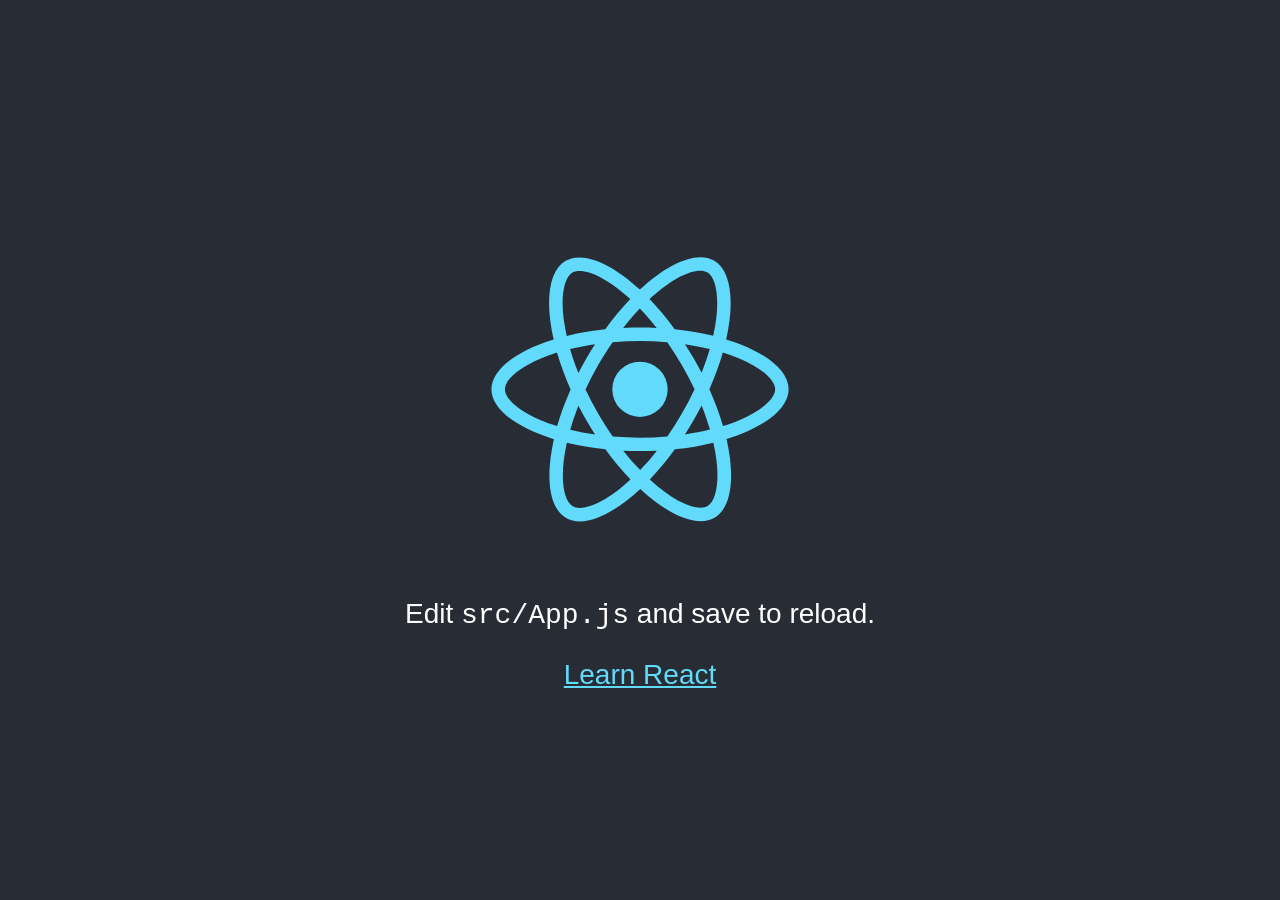
<file: index.html>
<!doctype html><html lang="en"><head><meta charset="utf-8"/><link rel="icon" href="/favicon.ico"/><meta name="viewport" content="width=device-width,initial-scale=1"/><meta name="theme-color" content="#000000"/><meta name="description" content="Web site created using create-react-app"/><link rel="apple-touch-icon" href="/logo192.png"/><link rel="manifest" href="/manifest.json"/><title>React App</title><script defer="defer" src="/static/js/main.83e7c7c7.js"></script><link href="/static/css/main.073c9b0a.css" rel="stylesheet"></head><body><noscript>You need to enable JavaScript to run this app.</noscript><div id="root"></div></body></html>
</file>
<file: static/css/main.073c9b0a.css>
body{-webkit-font-smoothing:antialiased;-moz-osx-font-smoothing:grayscale;font-family:-apple-system,BlinkMacSystemFont,Segoe UI,Roboto,Oxygen,Ubuntu,Cantarell,Fira Sans,Droid Sans,Helvetica Neue,sans-serif;margin:0}code{font-family:source-code-pro,Menlo,Monaco,Consolas,Courier New,monospace}.App{text-align:center}.App-logo{height:40vmin;pointer-events:none}@media (prefers-reduced-motion:no-preference){.App-logo{-webkit-animation:App-logo-spin 20s linear infinite;animation:App-logo-spin 20s linear infinite}}.App-header{align-items:center;background-color:#282c34;color:#fff;display:flex;flex-direction:column;font-size:calc(10px + 2vmin);justify-content:center;min-height:100vh}.App-link{color:#61dafb}@-webkit-keyframes App-logo-spin{0%{-webkit-transform:rotate(0deg);transform:rotate(0deg)}to{-webkit-transform:rotate(1turn);transform:rotate(1turn)}}@keyframes App-logo-spin{0%{-webkit-transform:rotate(0deg);transform:rotate(0deg)}to{-webkit-transform:rotate(1turn);transform:rotate(1turn)}}
/*# sourceMappingURL=main.073c9b0a.css.map*/
</file>
